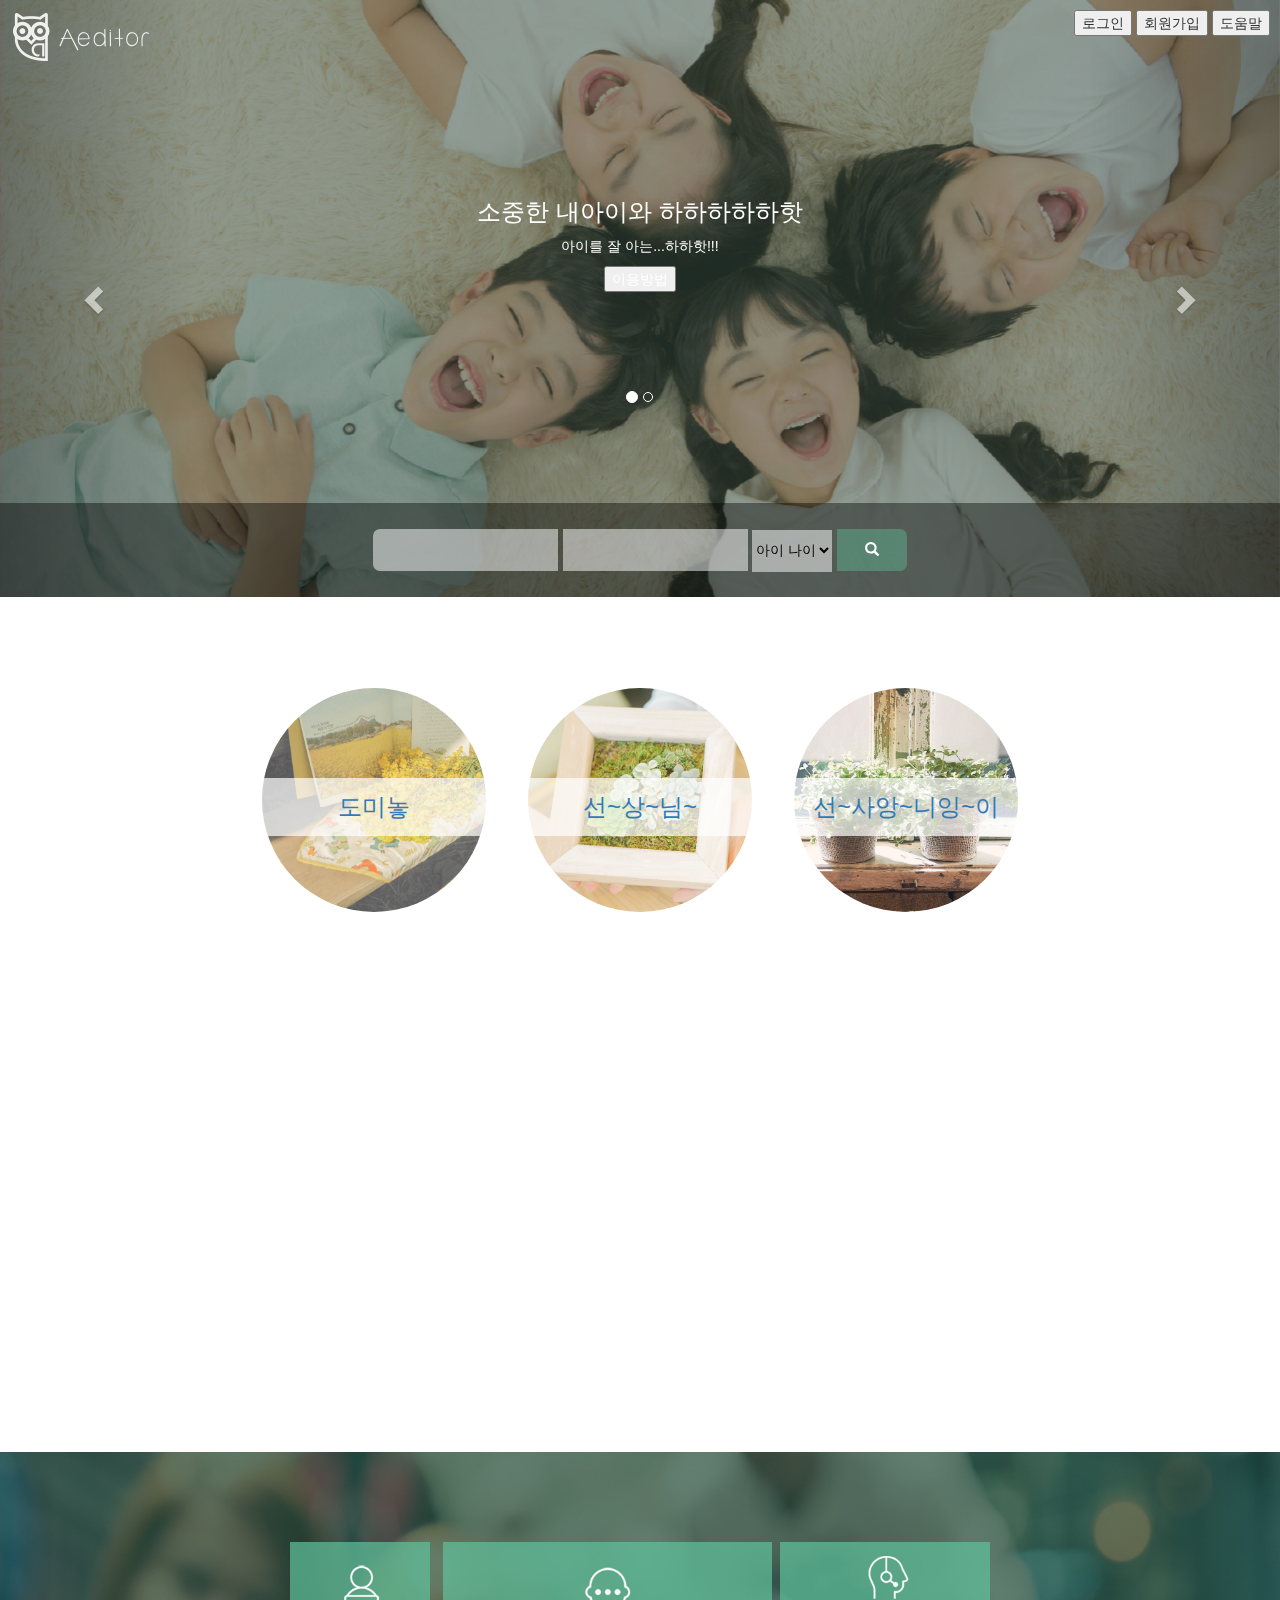
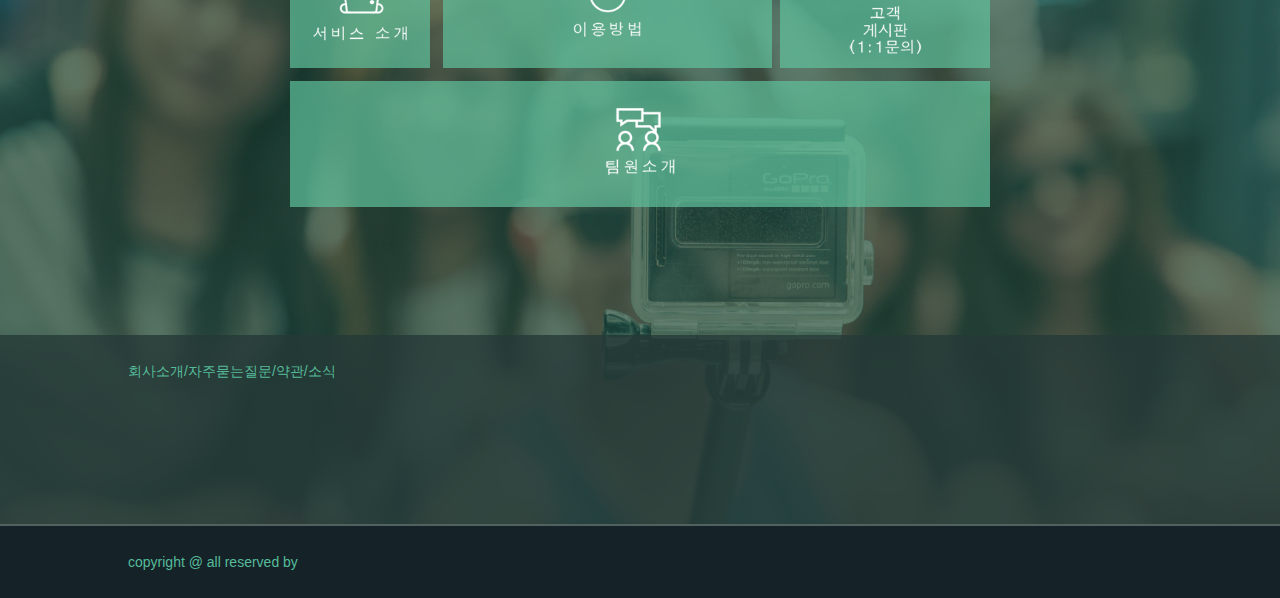
<file: WebContent/index.html>
<!DOCTYPE html>
<html>
	<head>
		<meta charset="UTF-8">
		<meta name="viewport" content="width=device-width, initial-scale=1">
		<title>애디터</title>
		
		<!-- CSS 추가 -->
		<link rel="stylesheet" href="css/bootstrap.min.css">
		<link rel="stylesheet" href="css/jquery-ui.min.css">
		<link rel="stylesheet" href="css/jquery-ui.structure.css">
		<link rel="stylesheet" href="css/custom.css">
		<link rel="stylesheet" href="css/index.css">
		
		<!-- JS 추가 -->
		<script src="//code.jquery.com/jquery-1.11.3.min.js"></script>
		<script src="js/bootstrap.min.js"></script>
		<script src="js/jquery-ui.min.js"></script>
		<script src="js/custom.js"></script>
		<script src="js/index.js"></script>
		
	</head>

	<body>
		<div id="fixed_top">
			<span id="logo"><img id="logo_img" src="img/logo.png"/></span>
			<div id="topRightItems">
			
			<div id="user_on" class="top_right" style="display:none">
				<img id="user_thumb" src="img/etc/04.jpg">
				<div id="user_id">
					<ul id="gnb" style="padding-left:0; list-style:none;">
					    <li>
					        <a href="" id="user_email">Menu1</a>
					        <ul>
					            <li><a href="ParentMyPage.html">마이 페이지</a></li>
					            <li id="TeacherReg1"><a href="TeacherMyPage.html">선생님 페이지</a></li>
					            <li id="TeacherReg0"><a href="JoinTeacher.html">선생님 등록하기</a></li>
					        </ul>
					    </li>
					</ul>
				</div>
				<div id="logout" class="top_right"><button id="logout_btn">로그아웃</button></div>
			</div>
			<div id="user_off" class="top_right">
				<button id="login_btn" type="button" data-toggle="modal" data-target="#logIn">로그인</button>
				<button id="signup_btn" type="button" data-toggle="modal" data-target="#signUp">회원가입</button>
			</div>
			
			<div id="help" class="top_right"><button id="help_btn">도움말</button></div>
			</div>
		</div>
		
		<div id="content_wrapper">
			<div id="main_view" style="display:block;">
				<div id="top_silde" style="position:relative;">
					<div id="absolute_wrapper">
					<div id="slide_content">
						<div id="carousel-text">
							<h3>소중한 내아이와 하하하하하핫</h3>
							<p>아이를 잘 아는...하하핫!!!</p>
						</div>
						<div id="how_to_area">
							<button id="how_to_btn">이용방법</button>
						</div>
						
					</div>
						<div id="search_row">
							<div id="search_cal"><input type="text" id="datepicker"></div>
							<div id="search_loc"><input id="tags"></div>
							<div id="search_age">
								<select id="selage">
									<option value="" selected="selected">아이 나이</option>
									<option value="">4</option>
									<option value="">5</option>
									<option value="">6</option>
									<option value="">7</option>
									<option value="">8</option>
									<option value="">9</option>
									<option value="">10</option>
									<option value="">11</option>
									<option value="">12</option>
									<option value="">13</option>
								</select>
							</div>
							<div id="search_btn"><span class="glyphicon glyphicon-search" aria-hidden="true"></span></div>
						</div>
					</div>
					<div id="carousel-example-generic" class="carousel slide" data-ride="carousel">
					  <!-- Indicators -->
					  <ol class="carousel-indicators slide_ol_custom">
					    <li data-target="#carousel-example-generic" data-slide-to="0" class="active"></li>
					    <li data-target="#carousel-example-generic" data-slide-to="1" class=""></li>
					  </ol>
					
					  <!-- Wrapper for slides -->
					  <div class="carousel-inner" role="listbox">
					    <div class="item active">
					      <img src="img/main/slide2.png">
					    </div>
					    <div class="item">
					      <img src="img/main/slide1.png">
					    </div>
					  </div>
					
					  <!-- Controls -->
					  <a class="left carousel-control" href="#carousel-example-generic" role="button" data-slide="prev">
					    <span class="glyphicon glyphicon-chevron-left" aria-hidden="true"></span>
					    <span class="sr-only">Previous</span>
					  </a>
					  <a class="right carousel-control" href="#carousel-example-generic" role="button" data-slide="next">
					    <span class="glyphicon glyphicon-chevron-right" aria-hidden="true"></span>
					    <span class="sr-only">Next</span>
					  </a>
					</div>
				</div>
			
				<div id="mid-item">
					<a href=""><div class="item-wrapper" id="item1">
						<div class="item-title">도미놓</div>
					</div></a>
					<a href="ViewTeacher.html"><div class="item-wrapper" id="item2">
						<div class="item-title">선~상~님~</div>
					</div></a>
					<a href="ViewTeacher.html"><div class="item-wrapper" id="item3">
						<div class="item-title">선~사앙~니잉~이</div>
					</div></a>
					
				</div>
				<div id="mid-video">
					<p align="middle"><iframe width="560" height="315" src="https://www.youtube.com/embed/z4sN05-xIs4" frameborder="0" allowfullscreen></iframe></p>
				</div>
				<div id="mid-intro">
					<div id="first_row">
						<div class="intros" id="service_intro"><img src="img/main/servic_intro_icn.png"/></div>
						<div class="intros" id="how_to_use"><img src="img/main/how_to_use_icn.png"/></div>
						<div class="intros" id="one_on_one"><img src="img/main/one_on_one_icn.png"/></div>
					</div>
					<div id="second_row"><img src="img/main/team_intro.png"/></div>
				</div>
			</div>
		</div>
		
		<div id="fixed_bottom">
			<div id="bottom1">회사소개/자주묻는질문/약관/소식<br><br><br><br><br><br><br></div>
			<div id="bottom2">copyright @ all reserved by</div>
		</div>

		<!-- LogIn Modal -->
		<div class="modal fade" id="logIn" tabindex="-1" role="dialog" aria-labelledby="myModalLabel" aria-hidden="true">
		  <div class="modal-dialog" style="width:30em;">
		    <div class="modal-content">
		      <button type="button" class="close" data-dismiss="modal" aria-label="Close" style="margin: 0.2em 0.5em;"><span aria-hidden="true">&times;</span></button>
		      <div class="modal-body">
		      <div id="logInInput">
			   <input id="LoginEmail" type="text" name="EmailTxt" placeholder="이메일"><br/>
		       <input id="LoginPass" type="password" name="PasswordTxt" placeholder="비밀번호"><br/>
			</div>
			<div id="save_info">
				<input type="checkbox" name="saveID"> 아이디 저장
				<input type="checkbox" name="savePW"> 비밀번호 저장
			</div>
		<div id="FindArea">
			<div id="login_modal_signUp">
			<span>아직도 애;디터 회원이 아니세요?</span>
			<span id="login_modal_signUp_btn">등록하기</span>
			</div>
			<div id="login_modal_find">
			<span>아이디/비밀번호가 기억나지 않으세요?</span>
			<span id="login_modal_find_btn">찾기</span>
			</div>
		</div>
		<div id="LoginBtn" class="ModalBtn"><span>로그인</span></div>
		      </div>
		    </div>
		  </div>
		</div>
		
		<!-- SignUp Modal -->
		<div class="modal fade" id="signUp" tabindex="-1" role="dialog" aria-labelledby="myModalLabel" aria-hidden="true">
		  <div class="modal-dialog" style="width:25em;">
		    <div class="modal-content">
		      <button type="button" class="close" data-dismiss="modal" aria-label="Close" style="margin: 0.2em 0.5em;"><span aria-hidden="true">&times;</span></button>
		      <div class="modal-body">
		      <div id="signUpInput">
		       <input id="SignupName" type="text" name="NameTxt" placeholder="이름"><br/>
			   <input id="SignupEmail" type="text" name="EmailTxt" placeholder="이메일"><br/>
		       <input id="SignupPhone" type="text" name="PhoneTxt" placeholder="휴대폰번호"><br/>
		       <input id="SignupPass" type="password" name="PasswordTxt" placeholder="비밀번호"><br/>
		       <input id="SignupPassConf" type="password" name="PasswordConfirmTxt" placeholder="비밀번호 확인">
			</div>
		<div id="Agreement">
			<input type="checkbox" name="PrivacyAgreement">
			개인정보 수집 및 이용에 모두 동의합니다.<br/>
			<input type="checkbox" name="MemberAgreement">
			회원 약관에 모두 동의합니다.<br/>
			<input type="checkbox" name="GetInfoAgreement">
			'애:디터'의 신나는 이야기를 모두 듣고 싶어요(문자 및 이메일 수신동의)<br/>
		</div>
		<div id="RegisterBtn" class="ModalBtn"><p>등록하기</p></div>
		      </div>
		    </div>
		  </div>
		</div>
	</body>
</html>
</file>
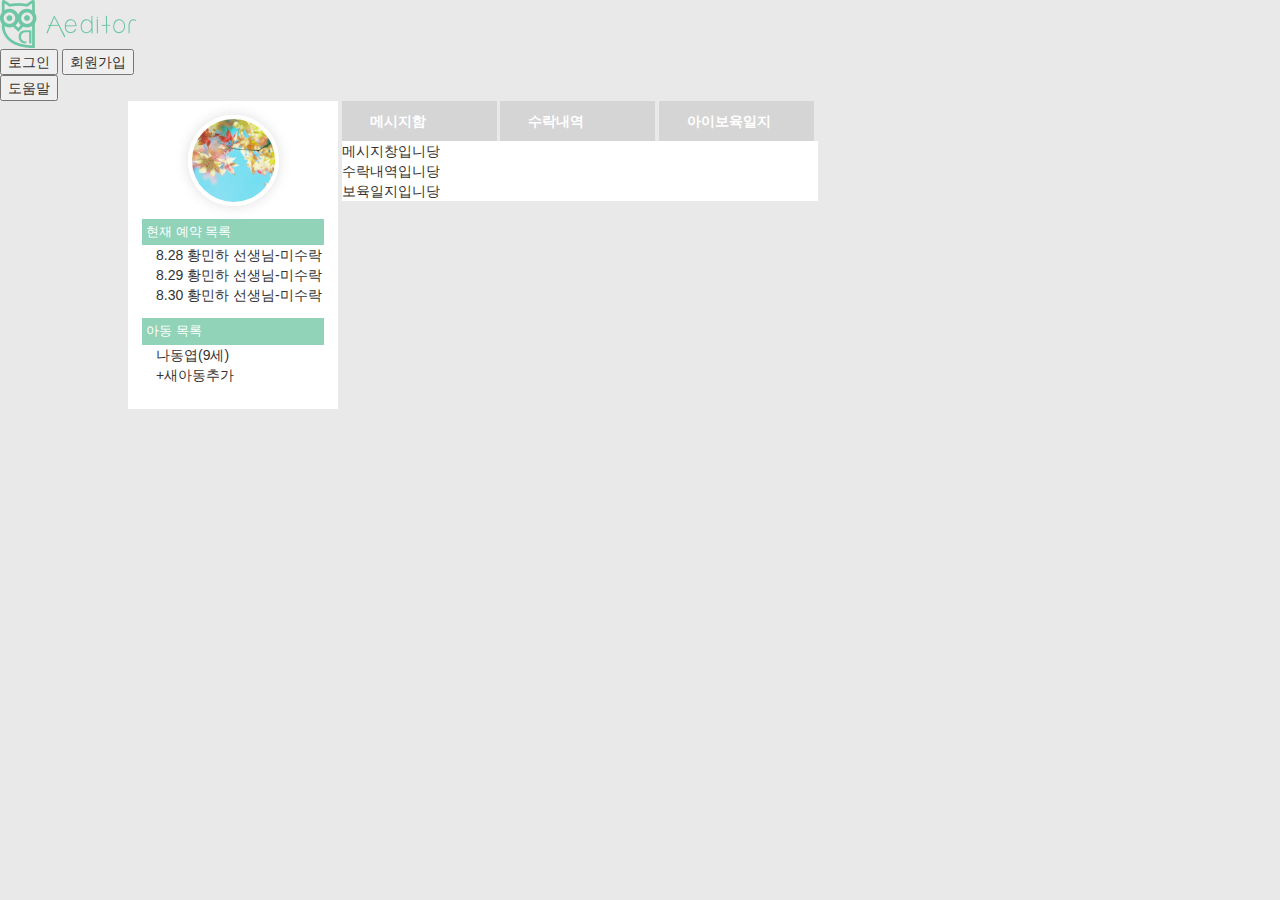
<file: WebContent/ParentMyPage.html>
<!DOCTYPE html>
<html>
	<head>
		<meta charset="UTF-8">
		<title>Insert title here</title>
		<!-- CSS 추가 -->
		<link rel="stylesheet" href="css/bootstrap.min.css">
		<link rel="stylesheet" href="css/ParentMyPage.css">
		<link rel="stylesheet" href="css/jquery-ui.min.css">
		<link rel="stylesheet" href="css/jquery-ui.structure.css">
		<link rel="stylesheet" href="css/custom.css">
		
		<!-- JS 추가 -->
		<script src="//code.jquery.com/jquery-1.11.3.min.js"></script>
		<script src="js/bootstrap.min.js"></script>
		<script src="js/jquery-ui.min.js"></script>
		<script src="js/ParentMyPage.js"></script>
	</head>
	<body>
		<div id="fixed_top">
			<span id="logo"><img id="logoMint" src="img/logo_mint.png"/></span>
			<div id="topRightItems">
			
			<div id="user_on" class="top_right" style="display:none">
				<img id="user_thumb" src="img/etc/04.jpg">
				<div id="user_id">
					<ul id="gnb" style="padding-left:0; list-style:none;">
					    <li>
					        <a href="" id="user_email">Menu1</a>
					        <ul>
					            <li><a href="ParentMyPage.html">마이 페이지</a></li>
					            <li id="TeacherReg1"><a href="TeacherMyPage.html">선생님 페이지</a></li>
					            <li id="TeacherReg0"><a href="JoinTeacher.html">선생님 등록하기</a></li>
					        </ul>
					    </li>
					</ul>
				</div>
				<div id="logout" class="top_right"><button id="logout_btn">로그아웃</button></div>
			</div>
			<div id="user_off" class="top_right">
				<button id="login_btn" type="button" data-toggle="modal" data-target="#logIn">로그인</button>
				<button id="signup_btn" type="button" data-toggle="modal" data-target="#signUp">회원가입</button>
			</div>
			
			<div id="help" class="top_right"><button id="help_btn">도움말</button></div>
			</div>
		</div>
	<div id="wrapper">
		<div id="PMP_profile">
			<div id="PMP_img">
				<img src="img/etc/03.jpg">
			</div>
			<div id="PMP_requestMenu">현재 예약 목록</div>
			<div id="PMP_requestList">
				<ol>
					<li>8.28 황민하 선생님-미수락</li>
					<li>8.29 황민하 선생님-미수락</li>
					<li>8.30 황민하 선생님-미수락</li>
				</ol>
			</div>
			<div id="PMP_childMenu">아동 목록</div>
			<div id="PMP_childList">
				<ol>
					<li>나동엽(9세)</li>
					<li id="addChild" data-toggle="modal" data-target="#AddChildModal">
					+새아동추가</li>
				</ol>
			</div>
			
		</div>
		<div id="PMP_contentWrapper">
			<div id="PMP_TabMenu">
				<div id="PMPTab_Message">메시지함</div>
				<div id="PMPTab_Request">수락내역</div>
				<div id="PMPTab_Diary">아이보육일지</div>	
			</div>
			<div id="PMP_contents">
				<div id="PMP_Message">메시지창입니당</div>
				<div id="PMP_Request">수락내역입니당</div>
				<div id="PMP_Diary">보육일지입니당</div>
			</div>
		</div>
		</div>

		<!-- AddChild Modal -->
		<div class="modal fade" id="AddChildModal" tabindex="-1" role="dialog" aria-labelledby="myModalLabel" aria-hidden="true">
		  <div class="modal-dialog" style="width: 25em;">
		    <div class="modal-content">
		      <div class="modal-header">
		        <button type="button" class="close" data-dismiss="modal" aria-label="Close"><span aria-hidden="true">&times;</span></button>
		      </div>
		      <div class="modal-body">
		       	<table>
					<tr>
						<td>이름
						</td>
						<td>나이
						</td>
					</tr>
					
					<tr>
						<td><input type="text" id="AC_name"> 
						</td>
						<td><input type="text" id="AC_age">
						</td>
					</tr>
					
					<tr>
						<td>현재 교육기관
						</td>
						<td>질병, 병 여부
						</td>
					</tr>
					
					<tr>
						<td><input type="text" id="AC_school">
						</td>
						<td><input type="text" id="AC_disease">
						</td>
					</tr>
					
					<tr>
						<td>좋아하는
						</td>
						<td>싫어하는
						</td>
					</tr>
					
					<tr>
						<td><input type="text" id="AC_like">
						</td>
						<td><input type="text" id="AC_dislike">
						</td>
					</tr>
					
					<tr>
						<td>성격
						</td>
						<td>형제 순서
						</td>
					</tr>
					
					<tr>
						<td><input type="text" id="AC_character">
						</td>
						<td><input type="text" id="AC_sisbro">
						</td>
					</tr>
					
					<tr>
						<td colspan="2">기타 당부사항
						</td>
					</tr>
					
					<tr>
						<td colspan="2">
						<textarea style="width: 22.5em;" id="AC_extraReq"></textarea>
						</td>
					</tr>
				</table>
				<div id="PMP_AC_Btns">
		      	<div class="pointerCursor" id="PMP_ACregisterBtn">등록</div>
		      	<div class="pointerCursor" id="PMP_ACcancelBtn">취소</div>
		      </div>
		      </div>
		    </div>
		  </div>
		</div>
	</body>
</html>
</file>
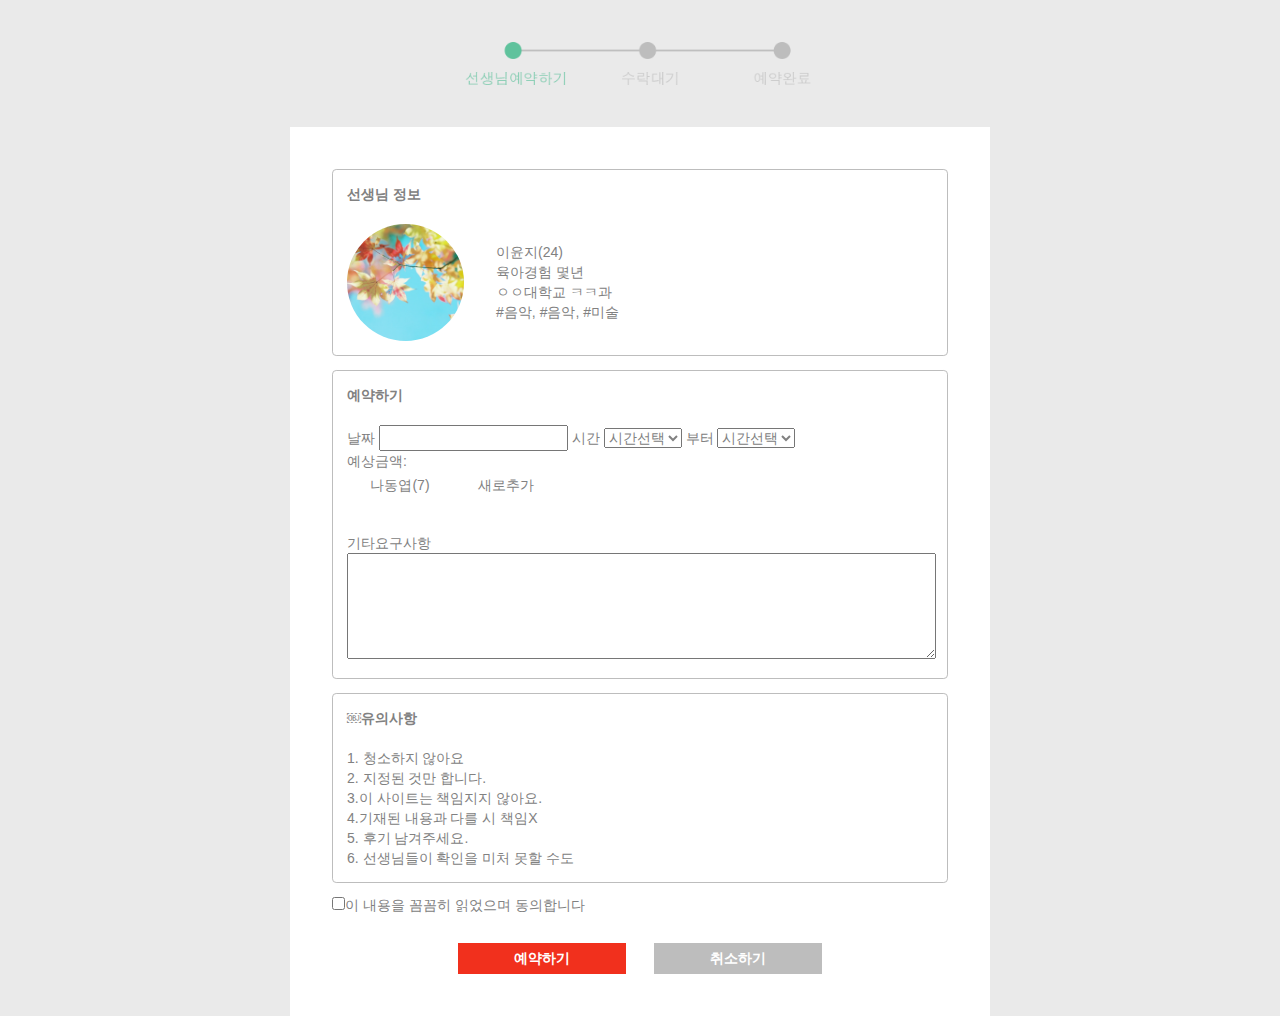
<file: WebContent/ReservationPage.html>
<!DOCTYPE html>
<html>
	<head>
		<meta charset="UTF-8">
		<title>애;디터 예약페이지</title>
		<!-- CSS 추가 -->
		<link rel="stylesheet" href="css/bootstrap.min.css">
		<link rel="stylesheet" href="css/ReservationPage.css">
		<link rel="stylesheet" href="css/jquery-ui.min.css">
		<link rel="stylesheet" href="css/jquery-ui.structure.css">
		
		<!-- JS 추가 -->
		<script src="//code.jquery.com/jquery-1.11.3.min.js"></script>
		<script src="js/bootstrap.min.js"></script>
		<script src="js/jquery-ui.min.js"></script>
		<script src="js/ReservationPage.js"></script>

	</head>
	<body>
	
		<div id="RP_level">
			<img id="RP_1st" src="img/ReservationPage/RP-1st.png"/>
			<img id="RP_2nd" style="display:none;" src="img/ReservationPage/RP-2nd.png"/>
		</div>
		
		<div id="RP_wrapper">
			<div id="RP_1page">
				<div id="RP_teacherInfo">
				<b>선생님 정보<br><br></b>
					<div id="RP_teacher_thumb">
						<img src="img/etc/03.jpg">
					</div>
					<div id="RP_teacher_detail">
						<div id="RP_teacher_name">이윤지(24)</div>
						<div id="RP_teacher_exp">육아경험 몇년</div>
						<div id="RP_teacher_sch">ㅇㅇ대학교 ㅋㅋ과</div>
						<div id="RP_teacher_tag">#음악, #음악, #미술</div>
					</div>
				</div>
				<div id="RP_Reservation">
				<b>예약하기<br><br></b>
					<div id="RP_date_time">
						<div id="RP_date">날짜
							<input type="text" id="RP_datepicker">
						</div>
						<div id="RP_time">시간
							<select id="RP_StartTime">
								<option value="" selected="selected">시간선택</option>
								<option value="">00</option> <option value="">01</option>
								<option value="">02</option> <option value="">03</option>
								<option value="">04</option> <option value="">05</option>
								<option value="">06</option> <option value="">07</option>
								<option value="">08</option> <option value="">09</option>
								<option value="">10</option> <option value="">11</option>
								<option value="">12</option> <option value="">13</option>
								<option value="">14</option> <option value="">15</option>
								<option value="">16</option> <option value="">17</option>
								<option value="">18</option> <option value="">19</option>
								<option value="">20</option> <option value="">21</option>
								<option value="">22</option> <option value="">23</option>
								<option value="">24</option>
							</select>
							부터
							<select id="RP_StartTime">
								<option value="" selected="selected">시간선택</option>
								<option value="">00</option> <option value="">01</option>
								<option value="">02</option> <option value="">03</option>
								<option value="">04</option> <option value="">05</option>
								<option value="">06</option> <option value="">07</option>
								<option value="">08</option> <option value="">09</option>
								<option value="">10</option> <option value="">11</option>
								<option value="">12</option> <option value="">13</option>
								<option value="">14</option> <option value="">15</option>
								<option value="">16</option> <option value="">17</option>
								<option value="">18</option> <option value="">19</option>
								<option value="">20</option> <option value="">21</option>
								<option value="">22</option> <option value="">23</option>
								<option value="">24</option>
							</select>						
						</div>
					</div>
					<div id="RP_expectedPay">
						예상금액:
					</div>
					<div id="RP_child">
						<ol id="RP_ChildSelectable">
						  <li class="ui-state-default">나동엽(7)</li>
						  <li class="ui-state-default" id="RP_newChild">새로추가</li>
						</ol>
					</div><br/>
					<div id="RP_etc_require">
						기타요구사항<br>
						<textarea rows="5" cols="70"></textarea>
					</div>
				</div>
				<div id="RP_warning">
					<b>￼유의사항</b><br><br>
						1. 청소하지 않아요<br>
						2. 지정된 것만 합니다.<br>
						3.이 사이트는 책임지지 않아요. <br>
						4.기재된 내용과 다를 시 책임X<br>
						5. 후기 남겨주세요.<br>
						6. 선생님들이 확인을 미처 못할 수도<br>				
				</div>
					<input style="margin-top:1em;" type="checkbox">이 내용을 꼼꼼히 읽었으며 동의합니다
				
				<div id="RP_btns">
					<div id="RP_makeReservation">예약하기</div>
					<div id="RP_cancelReservation">취소하기</div>
				</div>
			</div>
			<div id="RP_2page" style="display:none;">
				<img src="img/ReservationPage/RP-logo.png"><br/>
				<span id="RP_thanx">감사합니다</span><br/>
				선생님에게 메시지가 전송되었습니다.<br/>
				선생님이 수락시 연락이 올 것입니다.<br/>
				
				<div id="RP_gotoMain">메인으로 돌아가기</div>
				<div id="RP_gotoMyPage">신청현황 확인하기</div>
			</div>
		</div>
	</body>
</html>
</file>
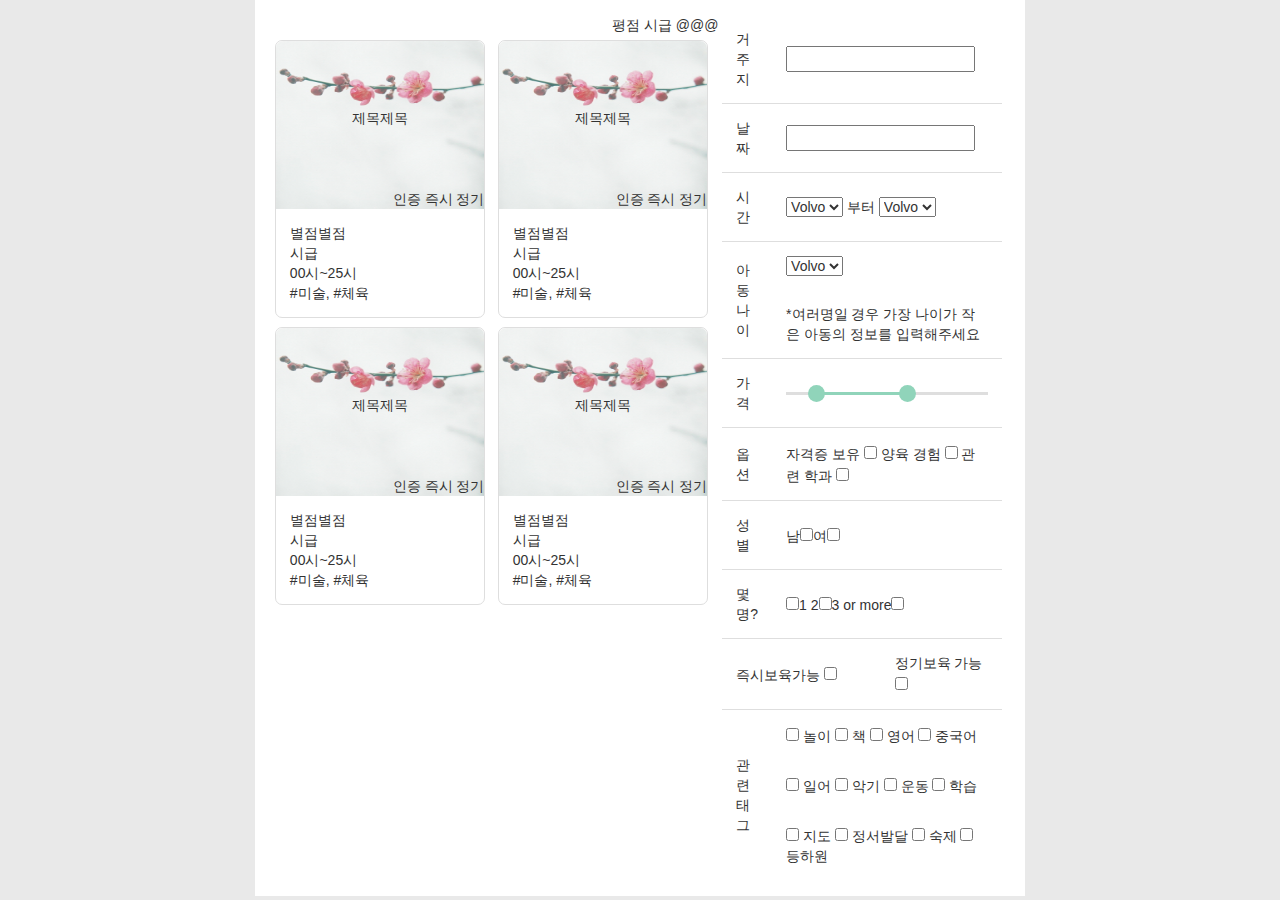
<file: WebContent/SearchResult.html>
<!DOCTYPE html>
<html>
<head>
<meta charset="UTF-8">
<title>애;디터-검색결과</title>
		<!-- CSS 추가 -->
		<link rel="stylesheet" href="css/bootstrap.min.css">
		<link rel="stylesheet" href="css/searchResult.css">
		<link rel="stylesheet" href="css/jquery-ui.min.css">
		<link rel="stylesheet" href="css/jquery-ui.structure.css">
		
		<!-- JS 추가 -->
		<script src="//code.jquery.com/jquery-1.11.3.min.js"></script>
		<script src="js/bootstrap.min.js"></script>
		<script src="js/jquery-ui.min.js"></script>
		<script src="js/searchResult.js"></script>
</head>
<body>
<div id="searchResult_wrapper">
	<div id="search_wrapper">
		<div id="order_wrapper">
			<span id="score_order">평점</span>
			<span id="pay_order">시급</span>
			<span id="write_order">@@@</span>
		</div>
		<div class="content">
			<div class="content-top">
				<div class="content-img">
				<div class="icons">
					<span class="authorized">인증</span>
					<span class="imm-contact">즉시</span>
					<span class="monthly-contact">정기</span>
				</div><img src="img/etc/01.jpg"></div>
				<div class="title">제목제목</div>
			</div>
			<div class="content-bottom">
				<div class="content-score">별점별점</div>
				<div class="content-payment">시급</div>
				<div class="content-available">00시~25시</div>
				<div class="content-tags">#미술, #체육</div>
			</div>
		</div>
		
		<div class="content">
			<div class="content-top">
				<div class="content-img">
				<div class="icons">
					<span class="authorized">인증</span>
					<span class="imm-contact">즉시</span>
					<span class="monthly-contact">정기</span>
				</div><img src="img/etc/01.jpg"></div>
				<div class="title">제목제목</div>
			</div>
			<div class="content-bottom">
				<div class="content-score">별점별점</div>
				<div class="content-payment">시급</div>
				<div class="content-available">00시~25시</div>
				<div class="content-tags">#미술, #체육</div>
			</div>
		</div>
		
		<div class="content">
			<div class="content-top">
				<div class="content-img">
				<div class="icons">
					<span class="authorized">인증</span>
					<span class="imm-contact">즉시</span>
					<span class="monthly-contact">정기</span>
				</div><img src="img/etc/01.jpg"></div>
				<div class="title">제목제목</div>
			</div>
			<div class="content-bottom">
				<div class="content-score">별점별점</div>
				<div class="content-payment">시급</div>
				<div class="content-available">00시~25시</div>
				<div class="content-tags">#미술, #체육</div>
			</div>
		</div>
		
		<div class="content">
			<div class="content-top">
				<div class="content-img">
				<div class="icons">
					<span class="authorized">인증</span>
					<span class="imm-contact">즉시</span>
					<span class="monthly-contact">정기</span>
				</div><img src="img/etc/01.jpg"></div>
				<div class="title">제목제목</div>
			</div>
			<div class="content-bottom">
				<div class="content-score">별점별점</div>
				<div class="content-payment">시급</div>
				<div class="content-available">00시~25시</div>
				<div class="content-tags">#미술, #체육</div>
			</div>
		</div>
		
		
	</div>
	<div id="search_item">
		<table>
			<tbody><tr style="
    border-bottom: 1px solid rgb(222,222,222);
">
				<td style="width:10em;">거주지</td>
				<td colspan="5"><input id="tags" class="ui-autocomplete-input" autocomplete="off"></td>
			</tr>
			<tr style="
    border-bottom: 1px solid rgb(222,222,222);
">
				<td>날짜</td>
				<td colspan="5"><input type="text" id="datepicker" class="hasDatepicker"></td>
			</tr>
			<tr style="
    border-bottom: 1px solid rgb(222,222,222);
">
				<td>시간</td>
				<td colspan="5">
					<select>
						<option value="volvo">Volvo</option>
						<option value="saab">Saab</option>
						<option value="opel">Opel</option>
						<option value="audi">Audi</option>
					</select>
					부터					
					<select>
						<option value="volvo">Volvo</option>
						<option value="saab">Saab</option>
						<option value="opel">Opel</option>
						<option value="audi">Audi</option>
					</select>
				</td>
			</tr>
			<tr>
				<td rowspan="2">아동 나이
				</td>
				<td colspan="5">				
					<select>
						<option value="volvo">Volvo</option>
						<option value="saab">Saab</option>
						<option value="opel">Opel</option>
						<option value="audi">Audi</option>
					</select>
				</td>
			</tr>
			<tr style="
    border-bottom: 1px solid rgb(222,222,222);
">
				<td colspan="5">
					*여러명일 경우 가장 나이가 작은 아동의 정보를 입력해주세요
				</td>
			</tr>
			<tr style="
    border-bottom: 1px solid rgb(222,222,222);
">
				<td>가격</td>
				<td colspan="5"><div id="slider-range" class="ui-slider ui-slider-horizontal ui-widget ui-widget-content ui-corner-all"><div class="ui-slider-range ui-widget-header ui-corner-all" style="left: 15%; width: 45%;"></div><span class="ui-slider-handle ui-state-default ui-corner-all" tabindex="0" style="left: 15%;"></span><span class="ui-slider-handle ui-state-default ui-corner-all" tabindex="0" style="left: 60%;"></span></div></td>
			</tr>
			<tr style="
    border-bottom: 1px solid rgb(222,222,222);
">
				<td>옵션</td>
				<td colspan="5">자격증 보유 <input type="checkbox">
				양육 경험 <input type="checkbox">
				관련 학과 <input type="checkbox"></td>
			</tr>
			<tr style="
    border-bottom: 1px solid rgb(222,222,222);
"><td>성별</td><td colspan="5">남<input type="checkbox">여<input type="checkbox"></td></tr>
			<tr style="
    border-bottom: 1px solid rgb(222,222,222);
"><td>몇명?</td>
			<td colspan="5"><input type="checkbox">1
			2<input type="checkbox">3 or more<input type="checkbox"></td></tr>
			<tr style="
    border-bottom: 1px solid rgb(222,222,222);
">
			<td colspan="3">즉시보육가능 <input type="checkbox">
			</td>
			<td colspan="3" style="width: 50%;">정기보육 가능 <input type="checkbox">
			</td>
			</tr>
			<tr>
				<td rowspan="3">관련 태그</td>
				<td colspan="5">
					<input type="checkbox"> 놀이
					<input type="checkbox"> 책
					<input type="checkbox"> 영어
					<input type="checkbox"> 중국어
 				</td>
			</tr>
			<tr>
				<td colspan="5">
					<input type="checkbox"> 일어
					<input type="checkbox"> 악기
					<input type="checkbox"> 운동
					<input type="checkbox"> 학습
				</td>
			</tr>
			<tr>
				<td colspan="5">
					<input type="checkbox"> 지도
					<input type="checkbox"> 정서발달
					<input type="checkbox"> 숙제
					<input type="checkbox"> 등하원
				</td>
			</tr>
		</tbody></table>
	</div>
	</div>
</body>
</html>
</file>
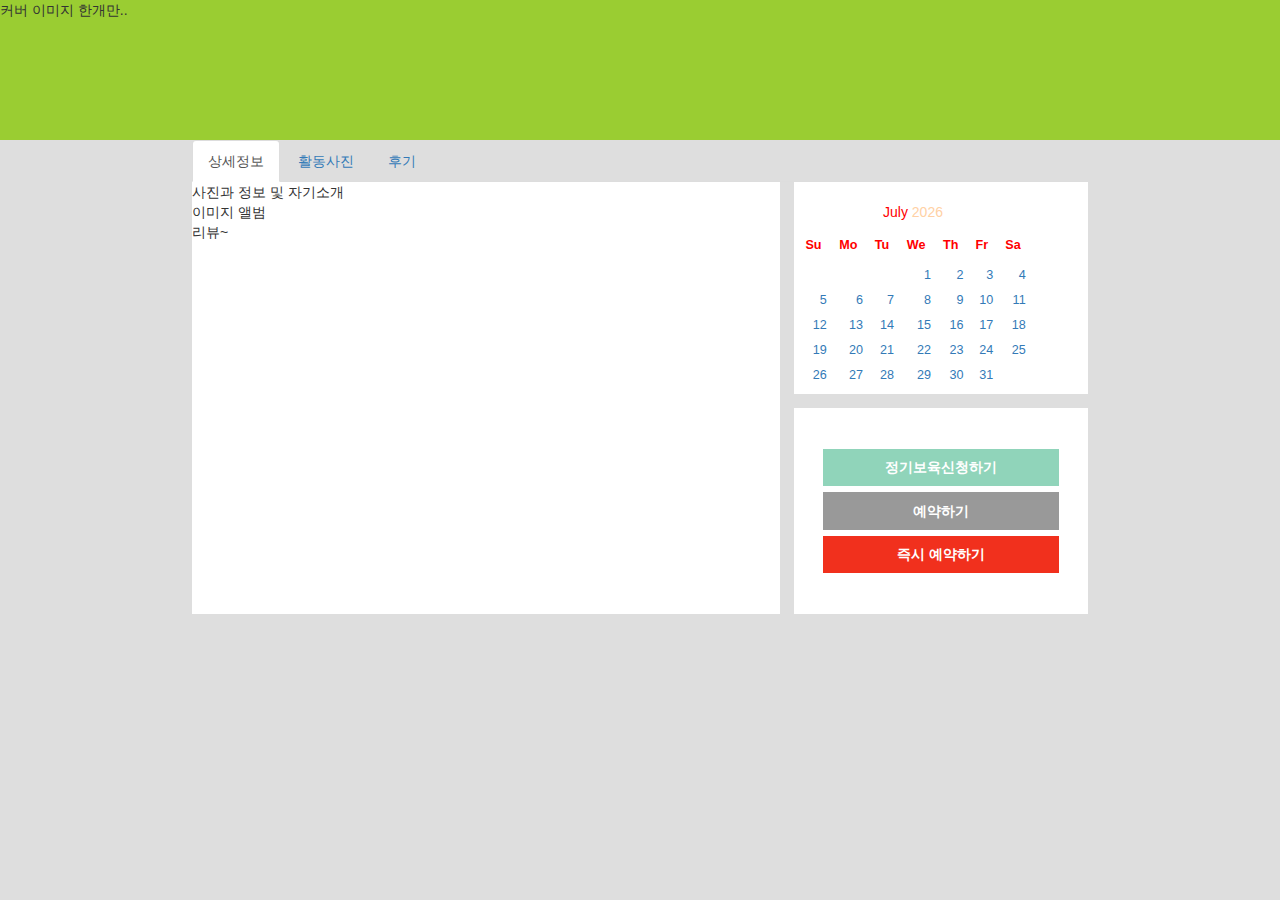
<file: WebContent/ViewTeacher.html>
<!DOCTYPE html>
<html>
<head>
<meta charset="UTF-8">
<title>애;디터 - 선생님 보</title>
		<!-- CSS 추가 -->
		<link rel="stylesheet" href="css/bootstrap.min.css">
		<link rel="stylesheet" href="css/viewTeacher.css">
		<link rel="stylesheet" href="css/jquery-ui.min.css">
		<link rel="stylesheet" href="css/jquery-ui.structure.css">
		
		<!-- JS 추가 -->
		<script src="//code.jquery.com/jquery-1.11.3.min.js"></script>
		<script src="js/bootstrap.min.js"></script>
		<script src="js/jquery-ui.min.js"></script>
		<script src="js/viewTeacher.js"></script>
</head>
<body>
	<div id="cover_img">
		커버 이미지 한개만..
	</div>
	<div id="teacherView_navi">
		<ul class="nav nav-tabs">
		  <li role="presentation" class="active"><a href="#">상세정보</a></li>
		  <li role="presentation"><a href="#">활동사진</a></li>
		  <li role="presentation"><a href="#">후기</a></li>
		</ul>
	</div>
	<div id="content_wrapper">
		<div id="teacherView_wrapper">
			<div id="teacherView_detail">사진과 정보 및 자기소개</div>
			<div id="teacherView_imgs">이미지 앨범</div>
			<div id="teacherView_review">리뷰~</div>
		</div>
		<div id="teacherView_reserv_wrapper">
			<div id="datepicker"></div>
			<div id="button_wrapper">
				<div id="monthly_btn">정기보육신청하기</div>
				<div id="reserv_btn">예약하기</div>
				<div id="imm_reserv_btn">즉시 예약하기</div>
			</div>
		</div>
	</div>
	
</body>
</html>
</file>
<file: WebContent/css/custom.css>
#wrapper{
    width: 80%;
    margin: 0 auto;
}
#top_wrapper{
	background-image:url('../img/bg-img.jpg');	
	background-size: cover;
	position: relative;
	width: 100%;
	height: 0;
	overflow: hidden;
	padding-bottom: 50%;
}
.top-bg img{	
	position: absolute;
	top: 0px;
	left: 0;
	width: 100%;
	height: 100%;
}
#top_img{
    position: absolute;
    width: 100%;
    z-index: 1;
}
#top_bar{
    position: relative;
    z-index: 2;
}
#logo{
    display: inline-block;
}
#logo_img{}
#login{
    display: inline-block;
    float: right;
}
#top_content{
    width: 80%;
    margin: 0 auto;
    position: relative;
    z-index: 2;
}
#top_search{
    position: relative;
    z-index: 2;
}
#top_calendar{}
#top_residence{}
#top_child_age{}
#top_search_btn{}
#mid_wrapper{}
#mid_content1{	
	background-image:url('../img/bg-mid-img.jpg');	
	background-size: cover;
	position: relative;
	width: 100%;
	height: 0;
	overflow: hidden;
	padding-bottom: 50%;
}
.mid_content{}
.mid_content_profile{}
.mid_content_thumb{}
#mid_content2{}
#mid_content3{}
#bottom_wrapper{}
</file>
<file: WebContent/css/index.css>
#fixed_top{
    padding: 1%;
    position: absolute;
    Z-INDEX: 2;
    WIDTH: 100%;
}
#logo{}
#logo img{
    max-width: 100%;
    height: auto;
}
#topRightItems{
    text-align: right;
    position: absolute;
    top: 10px;
    right: 10px;
}
.top_right{
    display: inline-block;
}
.top_right button{
}
#user_on{
    display: inline-block;
}
#user_off{}
#content_wrapper{
}
#fixed_bottom{
    position: relative;
    z-index: 10;
}
#bottom1{
    background: rgba(38,58,55,.8);
    color: #56bc9b;
    padding: 2% 10%;
}
#bottom2{
    background-color: #152227;
    color: #56bc9b;
    padding: 2% 10%;
}
#mid-item{
    display: table;
    text-align: center;
    margin: 0 auto;
    margin-top: 5em;
}
#mid-video{
    position: relative;
    top: 7em;
}
#mid-intro{
    padding-top: 7%;
    background-image: url('../img/bg-bottom.jpg');
    background-size: cover;
    padding-bottom: 24.8%;
    width: 100%;
    position: relative;
    top: 13.5em;
}
.intros{
    text-align: center;
    padding: 2%;
    background: rgba(96,194,156,.7);
    display: inline-block;
    height: 9em;
}
.intros img{
    max-width: 100%;
    
    max-height: 100%;
}
#first_row{
    margin: 0 auto;
    width: 50em;
    margin-bottom: 1%;
}
#service_intro{
    width: 10em;
    margin-right: 1.25%;
}
#how_to_use{
    width: 23.5em;
    margin-right: 1%;
}
#one_on_one{
    width: 15em;
    float: right;
}
#second_row{
    width: 50em;
    background: rgba(96,194,156,.7);
    margin: 0 auto;
    height: 9em;
    padding: 1%;
    text-align: center;
}
#second_row img{
    max-width: 100%;
    max-height: 100%;
}
#slide_content{
    position: absolute;
    z-index: 2;
    color: white;
    text-align: center;
    width: 100%;
    top: 30%;
}
#carousel_text{}
#how_to_use_btn{}
#search_row{
    position: absolute;
    z-index: 2;
    color: white;
    bottom: 0;
    display: table;
    width: 100%;
    text-align: center;
    padding: 2%;
    background: rgba(0,0,0,0.4);
}
#absolute_wrapper{
    position: absolute;
    width: 100%;
    height: 100%;
}
#search_cal{
    color: black;
    display: inline-block;
}
#search_cal input{
    background: rgba(255,255,255,0.5);
    border: 0;
    border-top-left-radius: 0.5em;
    border-bottom-left-radius: 0.5em;
    height: 3em;
}
#search_loc{    color: black;    display: inline-block;    margin: 0 0.4%;}
#search_loc input{
    background: rgba(255,255,255,0.5);     border: 0;               
    height: 3em;
}
#search_age{    color: black;    display: inline-block;    background: rgba(255,255,255,0.5);    height: 3em;}
#search_age select{
    background: transparent;                    
    border: 0;
    margin-top: 0.78em;
}
#search_btn{    display: inline-block;    background: rgba(96,194,156,0.4);    border-top-right-radius: 0.5em;    border-bottom-right-radius: 0.5em;    margin-left: 0.4%;    width: 5em;    height: 3em;}
.slide_ol_custom{
    bottom: 30%;
    
}
#search_btn span{
    margin-top: 0.8em;
}
.item-wrapper{
    background-color: rebeccapurple;
    display: inline-block;
    width: 16em;
    height: 16em;
    border-radius: 100%;
    margin: 1.5em;
}
.ModalBtn{
    background-color: rgb(144,212,186);
    border-radius: 100%;
    width: 7em;
    height: 7em;
    text-align: center;
    display: table;
    margin: 0 auto;
    font-weight: bold;
    color: white;
    margin-top: 2em;
}
.ModalBtn span{
    position: relative;
    top: 2em;
    font-size: large;
}
#signUpInput{
    width:80%;
    margin:0 auto;
    margin-top: 2em;
}
#signUpInput input{
    width: 100%;
    border-radius: 0.5em;
    border: 1px solid rgb(187,187,187);
    margin: 0.2em 0;
    padding: .5em;
}
#Agreement{
    font-size: x-small;
    width: 80%;
    margin: 0 auto;
    color: rgb(170,170,170);
    margin-top: 2em;
}
#Agreement input{
}
#logInInput{
    width: 80%;
    margin: 0 auto;
    margin-top: 2em;
}
#logInInput input{
    width: 100%;     border-radius: 0.5em;     border: 1px solid rgb(187,187,187);     margin: 0.2em 0;     padding: .5em;
}
#save_info{
    width: 80%;
    margin: 0 auto;
    margin-top: 0.7em;
}
#login_modal_signUp{}
#login_modal_signUp_btn{
    color: rgb(230,64,74);
}
#login_modal_find{}
#login_modal_find_btn{
    color: rgb(230,64,74);
}
#FindArea{
    width: 80%;
    margin: 0 auto;
    margin-top: 2em;
    color: rgb(170,170,170);
    font-weight: 500;
}
#top_right_items{
    text-align: right;
}
#user_thumb{
    width: 3em;
	
    height: 3em;
    border: 2px solid white;
    border-radius: 100%;
}
#user_id{
    color: white;
    display: inline-block;
}
#item1{
	background-image: url(../img/etc/19.jpg);
    width: 16em;
    height: 16em;
    background-size: contain;
}
#item2{
	background-image: url(../img/etc/18.jpg);
    width: 16em;
    height: 16em;
    background-size: contain;
}
#item3{
	background-image: url(../img/etc/17.jpg);
    width: 16em;
    height: 16em;
    background-size: contain;
}
.item-title{
    background-color: rgba(255,255,255,.7);
    margin-top: 40%;
    padding: .5em 0;
    font-size: x-large;
}
#gotoParentMyPage{}

#gnb { background:transparent;}
#gnb > li {display:inline-block;}
#gnb > li > a {display:block; line-height:25px;  text-align:center;min-width: 7em;}
#gnb > li.on a {color:#fff;}
#gnb li ul {position:absolute;  text-align:center; height:0; overflow:hidden;list-style: none;padding-left: 0;}
#gnb li.on ul {height:auto; background:	;}
#gnb li ul li a {margin:3px 0 3px 10px; color:#fff;}

#gotoJoinTeacher{}
</file>
<file: WebContent/css/ParentMyPage.css>
body{
    background-color: rgb(233,233,233);
}
#wrapper{
    width: 50em;
    margin: 0 auto;
    margin-top: 4em;
}
#PMP_profile{
    background-color: white;
    width: 15em;
    display: inline-block;
    padding: 1em;
}
#PMP_img{
    width: 50%;
    margin: 0 auto;
}
#PMP_img img{
    width: 100%;
    border-radius: 100%;
    border: 4px solid white;
    box-shadow: 0px 0px 14px rgb(223,223,223);
}
#PMP_requestMenu{
    margin-top: 1em;
    background-color: rgb(145,211,185);
    padding: 0.3em;
    color: white;
    font-size: small;
}
#PMP_requestList{}
#PMP_requestList ol{
    list-style: none;
    padding-left: 1em;
}
#PMP_requestList ol li{}
#PMP_childMenu{
    margin-top: 1em;     background-color: rgb(145,211,185);     padding: 0.3em;     color: white;     font-size: small;
}
#PMP_childList{
}
#PMP_childList ol{
    list-style: none;     padding-left: 1em;
}
#PMP_childList ol li{}
#addChild{
    cursor: pointer;
}
#PMP_contentWrapper{
    width: 34em;
    display: inline-block;
    vertical-align: top;
}
#PMP_TabMenu{}
#PMP_TabMenu div{
    width: 32.5%;
    background-color: rgb(213,213,213);
    display: inline-block;
    padding: 0.7em 2em;
    color: white;
    font-weight: bold;
}
#PMP_ACregisterBtn{
    display: inline-block;
    background-color: rgb(237,59,35);
    width: 4em;
    text-align: center;
    padding: .3em;
}
#PMP_ACcancelBtn{
    background-color: rgb(145,211,185);
    display: inline-block;
    width: 4em;
    text-align: center;
    padding: .3em;
    margin-left: .5em;
}
#PMPTab_Message{}
#PMPTab_Request{}
#PMPTab_Diary{}
#PMP_contents{
    background-color: white;
}
#PMP_Message{}
#PMP_Request{}
#PMP_Diary{}

#PMP_AC_Btns{
    display: table;
    margin: 0 auto;
    color: white;
    margin-top: .5em;
    font-weight: bold;
}

.modal-header{
    border: 0;
}
</file>
<file: WebContent/css/ReservationPage.css>
body{
    background-color: rgb(234,234,234);
}
#RP_level{
    width: 50em;
    margin: 0 auto;
    margin-top: 3em;
    margin-bottom: 3em;
    text-align: center;
}
#RP_level img{
    width: 50%;
}
#RP_1st{}
#RP_2nd{}
#RP_wrapper{
    background-color: white;
    width: 50em;
    margin: 0 auto;
    padding: 3em;
    color: rgb(129,129,129);
}
#RP_1page{}
#RP_teacherInfo{
    border: 1px solid rgb(189,189,189);
    border-radius: 0.3em;
    padding: 1em;
}
#RP_teacher_thumb{
    width: 20%;
    display: inline-block;
}
#RP_teacher_thumb img{
    width: 100%;
    border-radius: 100%;
}
#RP_teacher_detail{
    display: inline-block;
    padding-left: 2em;
    vertical-align: middle;
}
#RP_teacher_exp{}
#RP_teacher_sch{}
#RP_teacher_tag{}
#RP_Reservation{
    padding: 1em;
    border: 1px solid rgb(189,189,189);
    border-radius: 0.3em;
    margin-top: 1em;
}
#date_time{}
#RP_expectedPay{}
#RP_child{
    height: 3em;
}
#RP_etc_require{}
#RP_warning{
    padding: 1em;
    border: 1px solid rgb(189,189,189);
    border-radius: 0.3em;
    margin-top: 1em;
}
#RP_warning textarea{}
#RP_btns{
    width: 26em;
    margin: 0 auto;
    margin-top: 2em;
}
#RP_makeReservation{

    width: 12em;
    background-color: rgb(241,48,29);
    padding: 1.5%;
    text-align: center;
    color: white;
    font-weight: bold;
    
    
    

    display: inline-block;

}
#RP_cancelReservation{
    
    background-color: rgb(189,189,189);
    width: 12em;          padding: 1.5%;     text-align: center;     color: white;     font-weight: bold;     
    display: inline-block;
    float: right;
}
#RP_2page{
    text-align: center;
}
#RP_2page img{
    width: 8%;
    margin-bottom: 2%;
    margin-top: 5%;
}
#RP_thanx{
    font-size: x-large;
}
#RP_gotoMain{
    width: 50%;
    background-color: rgb(241,48,29);
    padding: 1.5%;
    text-align: center;
    color: white;
    font-weight: bold;
    margin: 0 auto;
    margin-top: 11%;
}
#RP_gotoMyPage{
    background-color: rgb(189,189,189);
    width: 50%;          padding: 1.5%;     text-align: center;     color: white;     font-weight: bold;     
    margin: 0 auto;
    margin-top: 1%;
}
#RP_date_time{}
#RP_time{
    display: inline-block;
}
#RP_date{
    display: inline-block;
}
#RP_ChildSelectable .ui-selecting { background: #FECA40; }
#RP_ChildSelectable .ui-selected { background: #F39814; color: white; }
#RP_ChildSelectable { list-style-type: none; margin: 0; padding: 0; width: 100%; }
#RP_ChildSelectable li { margin: 3px; padding: 1px; float: left; width: 100px; height: 50px; font-size: 1em; text-align: center; }
</file>
<file: WebContent/css/searchResult.css>
#searchResult_wrapper{
    width: 55em;
    margin: 0 auto;
    background-color: white;
    padding: 1.1em;
}

#search_wrapper{
    width: 32em;
    display: inline-block;
}
#order_wrapper{
    text-align: right;
}
#score_order{}
#pay_order{}
#write_order{}
.content{
    width: 15em;
    display: inline-block;
    border: 1px solid rgb(222,222,222);
    border-radius: 0.5em;
    margin: 1% 1%;
}
body{
    background-color: rgb(233,233,233);
    
}
.content-top{
    width: 100%;
    height: 12em;
}
.content-img{     
    width: 14.9em;
    height: 12em;
    position: absolute;
}
.content-img img{
    width: 100%;
    height: 100%;
    position: absolute;
    z-index: 1;
    border-top-left-radius: 0.5em;
    border-top-right-radius: 0.5em;
}
.title{
    z-index: 6;
    position: relative;
    top: 40%;
    text-align: center;
}
.icons{
    position: absolute;
    z-index: 2;
    bottom: 0;
    right: 0;
}
.authorized{}
.imm-contact{}
.monthly-contact{}

.content-bottom{
    margin: 1em;
}
.content-score{}
.content-payment{}
.content-available{}
.content-tags{}

#search_item{
    width: 20em;
    display: inline-block;
    vertical-align: top;
}
#search_location{}
#search_date{}
#search_time{}
#search_age{}
#search_payment{}
#license{
    display: inline-block;
}
#expert{
    display: inline-block;
}
#related_department{
    display: inline-block;
}
#sex{}
#how_many{}
#immediateContact{}
#monthlyContact{}
#search_item table{}
#search_item table tr{}
#search_item table tr td{
    padding: 1em;
}
</file>
<file: WebContent/css/viewTeacher.css>
body{
    background-color: rgb(222,222,222);
}
#cover_img{
    background-color: yellowgreen;
    height: 10em;
}
#teacherView_navi{
    width: 70%;
    margin: 0 auto;
}
#teacherView_wrapper{
    background-color: white;
    width: 50%;
    display: table-cell;
}
#teacherView_detail{}
#teacherView_imgs{}
#teacherView_review{}
#teacherView_reserv_wrapper{
    background-color: white;     
    width: 20%;     
    display: table-cell;
    border-left: 1em solid rgb(222,222,222);
}
#button_wrapper{
    border-top: 1em solid rgb(222,222,222);
    padding: 14% 0;
    text-align: center;
    color: white;
    font-weight: bold;
}
#monthly_btn{
    background-color: rgb(144,212,186);
    width: 80%;
    margin: 0 auto;
    padding: 3%;
    margin-bottom: 2%;
}
#reserv_btn{    background-color: rgb(153,153,153);
    width: 80%;
    margin: 0 auto;
    margin-bottom: 2%;    padding: 3%;}
#imm_reserv_btn{    background-color: rgb(241,48,29);
    width: 80%;
    margin: 0 auto;
    padding: 3%;}
#content_wrapper{
    display: table;
    /* text-align: center; */
    margin: 0 auto;
    width: 70%;
}
</file>
